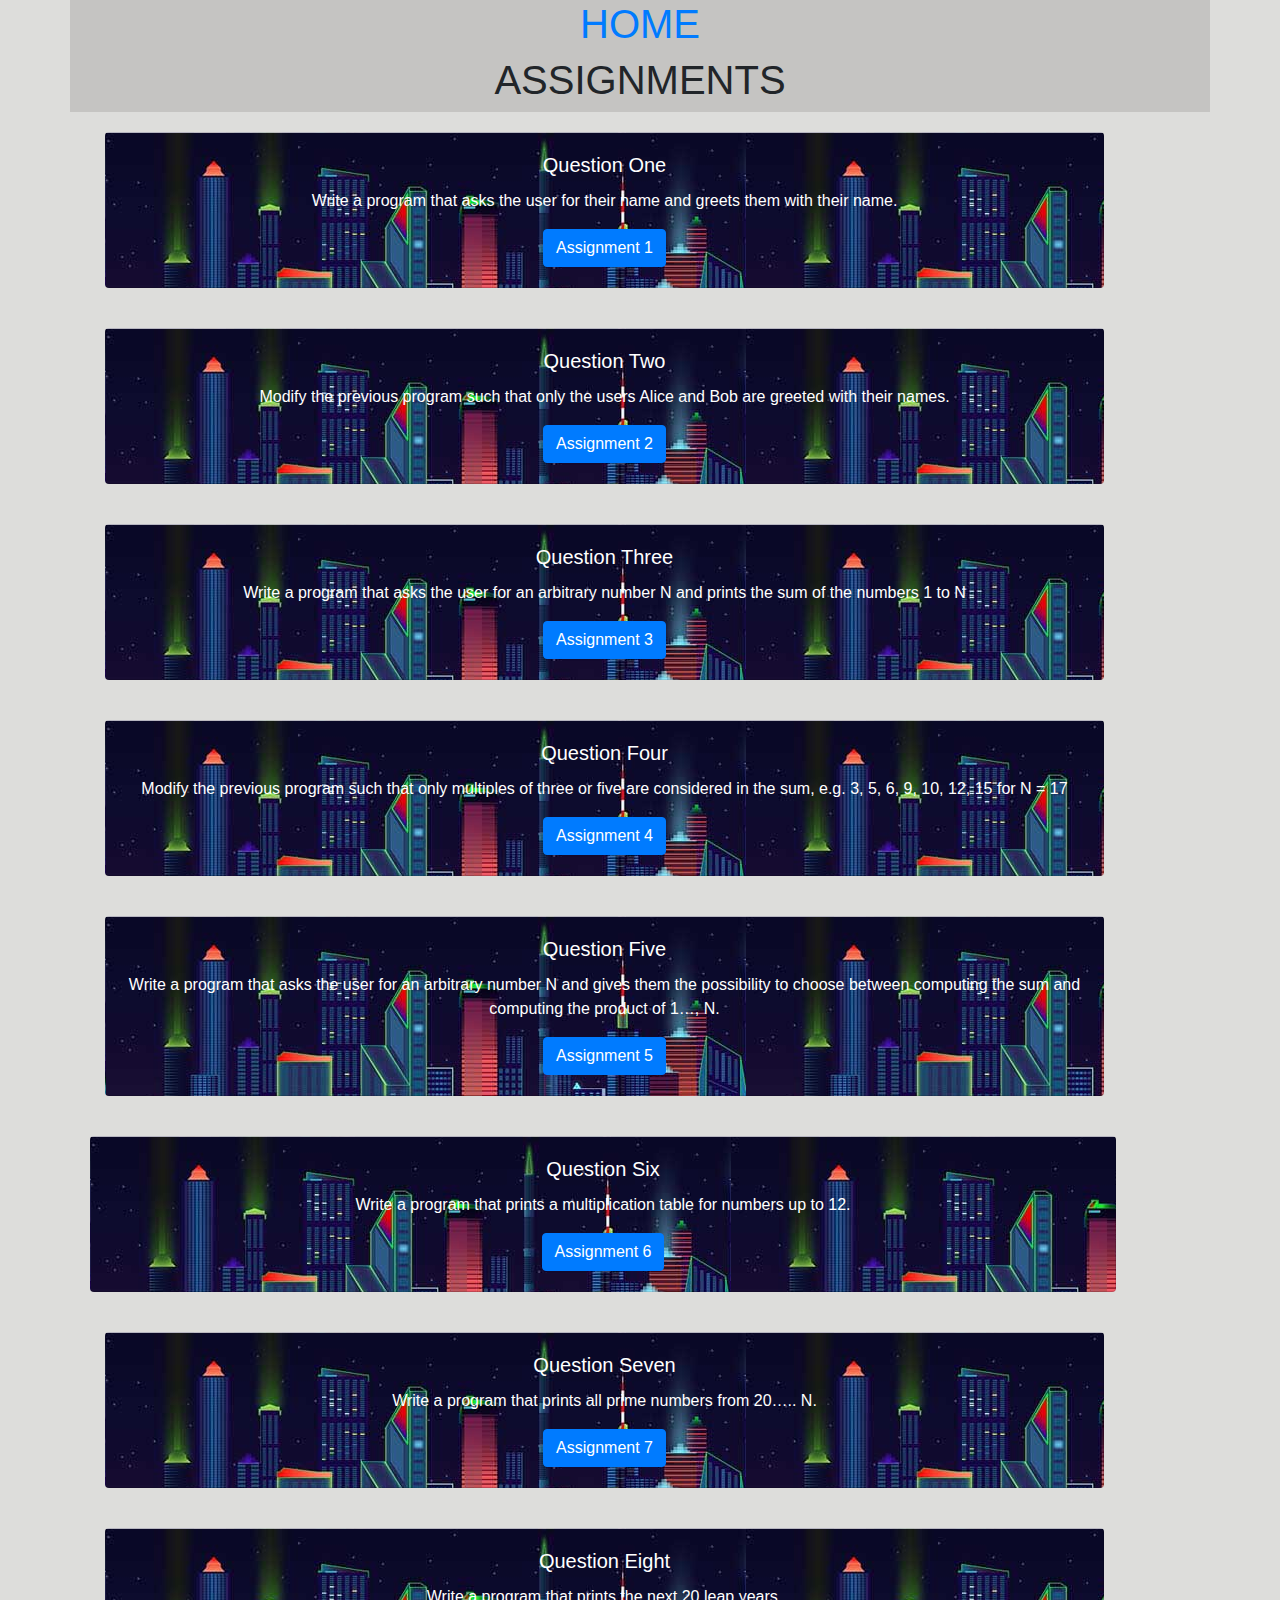
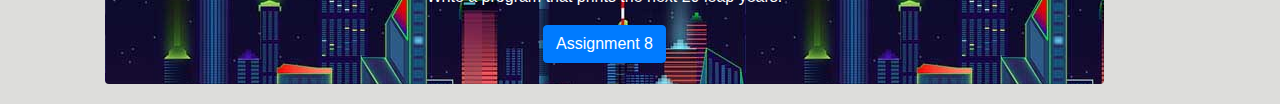
<file: index.html>
<!DOCTYPE html>
<html lang="en">
<head>
    <meta charset="UTF-8">
    <meta name="viewport" content="width=device-width, initial-scale=1.0">
    <title>Assignment</title>
    <link rel="stylesheet" href="css/bootstrap.min.css">
    <link rel="stylesheet" href="css/style.css">
</head>
<body>

<section class="container">
    <div class="row bg text-center">
        <div class="col-md-12">
            <a href="index.html"><h1>HOME</h1></a>
        </div>
        <div class="col-md-12 ">
           
        <h1 class="text-center">ASSIGNMENTS</h1>
    </div>
    </div>

</section>



    <section class="container">
        <div class="row text-center">
            <div class="col-md-12 col-sm-12">
                <div class="card" style="width: 90%;">
                    <div class="card-body ">
                      <h5 class="card-title">Question One</h5>
                      <p class="card-text">Write a program that asks the user for their name and greets them with their name.</p>
                      <a href="q1.html" class="btn btn-primary">Assignment 1</a>
                    </div>
                  </div>
                </div>
              </div>
      
          </section>

          <section class="container">
            <div class="row text-center">
              <div class="col-md-12 col-sm-12">
                  <div class="card" style="width: 90%;">
                      <div class="card-body">
                        <h5 class="card-title">Question Two</h5>
                        <p class="card-text">Modify the previous program such that only the users Alice and Bob are greeted with their names.</p>
                        <a href="q2.html" class="btn btn-primary">Assignment 2</a>
                      </div>
                    </div>
                  </div>
                </div>
                </section>

                <section class="container">
                  <div class="row text-center">
              <div class="col-md-12 col-sm-12">
                  <div class="card" style="width: 90%;">
                      <div class="card-body">
                        <h5 class="card-title">Question Three</h5>
                        <p class="card-text">Write a program that asks the user for an arbitrary number N and prints the sum of the numbers 1 to N</p>
                        <a href="q3.html" class="btn btn-primary">Assignment 3</a>
                      </div>
                    </div>
                  </div>
                </div>
                </section>


          
                  
                  <section class="container">
                    <div class="row text-center"> 
                      <div class="col-md-12 col-sm-12">
                  <div class="card text-center" style="width: 90%;">
                    <div class="card-body">
                      <h5 class="card-title">Question Four</h5>
                      <p class="card-text">Modify the previous program such that only multiples of three or five are considered in the sum, e.g. 3, 5, 6, 9, 10, 12, 15 for N = 17</p>
                      <a href="q4.html" class="btn btn-primary">Assignment 4</a>
                    </div>
                  </div>
                </div>
              </div>
      
          </section>
                  
          <section class="container">
            <div class="row text-center">
              <div class="col-md-12 col-sm-12">
              <div class="card text-center" style="width: 90%;">
                <div class="card-body">
                  <h5 class="card-title">Question Five</h5>
                  <p class="card-text">Write a program that asks the user for an arbitrary number N and gives them the possibility to choose between computing the sum and computing the product of 1…, N.</p>
                  <a href="q5.html" class="btn btn-primary">Assignment 5</a>
                </div>
              </div>
            </div>
          </div>
          </section>

          <section class="container">
            <div class="row text-center">
              <div class="col-md-12 col-sm-12"></div>
              <div class="card text-center" style="width: 90%;">
                <div class="card-body">
                  <h5 class="card-title">Question Six</h5>
                  <p class="card-text">Write a program that prints a multiplication table for numbers up to 12.</p>
                  <a href="q6.html" class="btn btn-primary">Assignment 6</a>
                </div>
              </div>
    </div>
  </div>
</section>

          <section class="container">
            <div class="row text-center">
              <div class="col-md-12 col-sm-12">
                  <div class="card text-center" style="width: 90%;">
                    <div class="card-body">
                      <h5 class="card-title">Question Seven</h5>
                      <p class="card-text">Write a program that prints all prime numbers from 20….. N.</p>
                      <a href="q7.html" class="btn btn-primary">Assignment 7</a>
                    </div>
                  </div>
            </div>
          </div>
      
        </section>

       
                  

              
                  
              <section class="container">
                <div class="row text-center">
                  <div class="col-md-12 col-sm-12">
                  <div class="card text-center" style="width: 90%;">
                    <div class="card-body">
                      <h5 class="card-title">Question Eight</h5>
                      <p class="card-text">Write a program that prints the next 20 leap years.</p>
                      <a href="q8.html" class="btn btn-primary">Assignment 8</a>
                    </div>
                  </div>
                </div>
              </div>
              </section>


                  
           
</body>
</html>
</file>
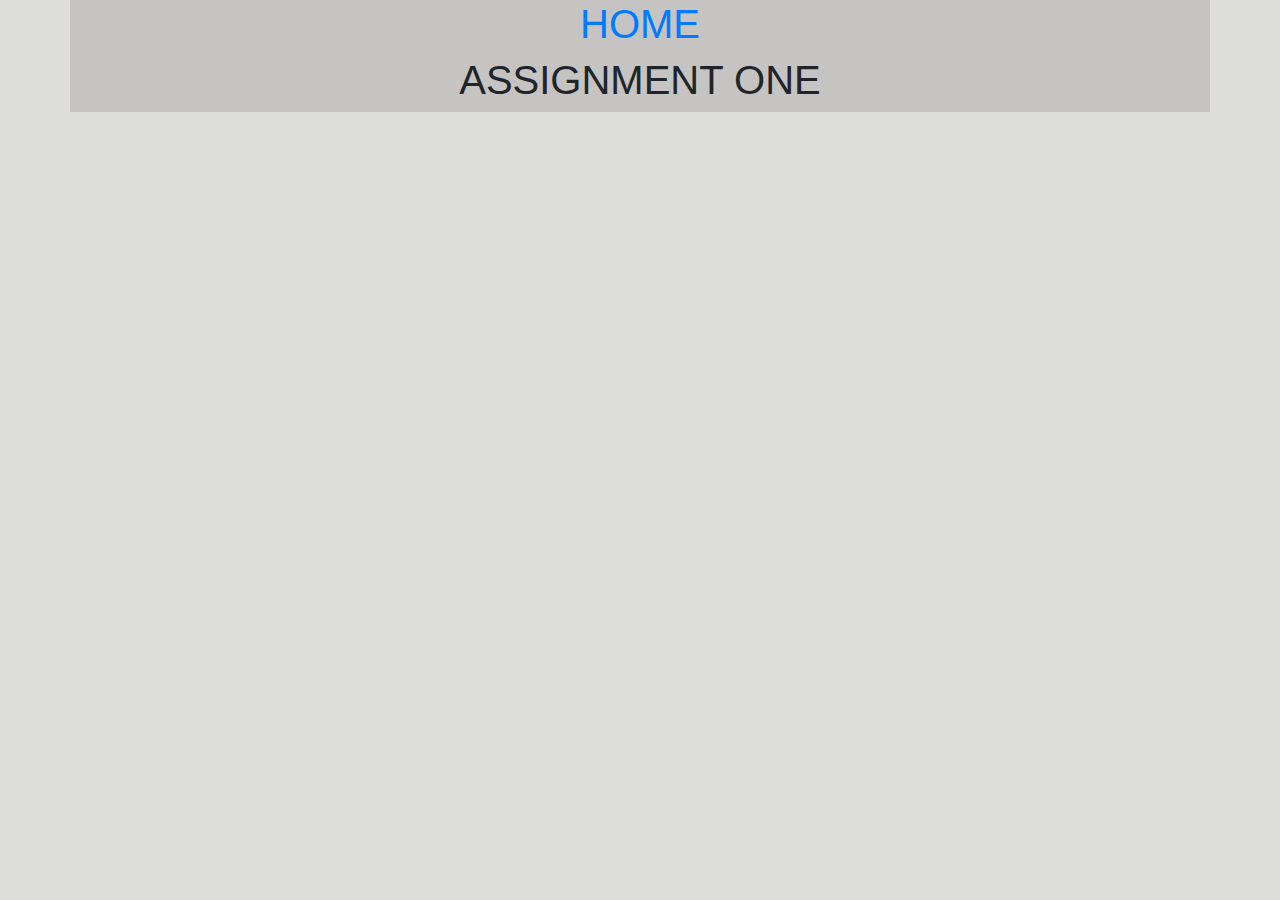
<file: q1.html>
<!DOCTYPE html>
<html lang="en">
<head>
    <meta charset="UTF-8">
    <meta name="viewport" content="width=device-width, initial-scale=1.0">
    <title>ASSIGNMENT ONE</title>
    <link rel="stylesheet" href="css/bootstrap.min.css">
    <link rel="stylesheet" href="css/style.css">
</head>
<body>

    <section class="container">
        <div class="row bg text-center">
            <div class="col-md-12">
                <a href="index.html"><h1>HOME</h1></a>
            </div>
            <div class="col-md-12 ">
               
            <h1 class="text-center">ASSIGNMENT ONE</h1>
        </div>
        </div>
    
    </section>
    <h1></h1>
    
    <script>
        let name = prompt("Hi!, what's your name?");
        alert("Good day " + name + "!");

        function ask(){
        let question = prompt("Hi!, what's your name?");
        if(question = "Alice"){
            document.write("Good day Alice!");
        }else if(question = "Bob"){
            document.write("Good day Bob!");
        }else  document.write("");
    }
    </script>
</body>
</html>
</file>
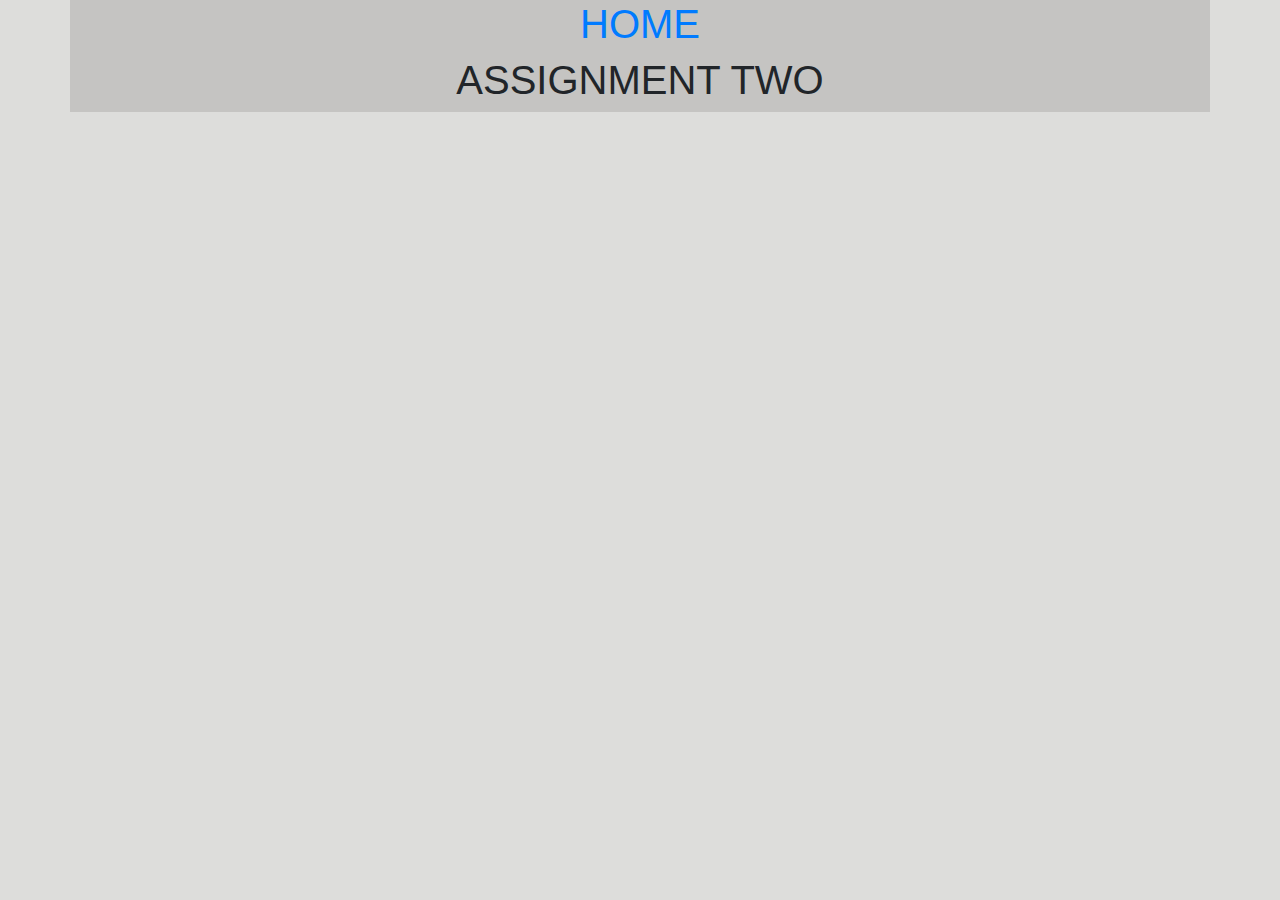
<file: q2.html>
<!DOCTYPE html>
<html lang="en">
<head>
    <meta charset="UTF-8">
    <meta name="viewport" content="width=device-width, initial-scale=1.0">
    <title>ASSIGNMENT TWO</title>
    <link rel="stylesheet" href="css/bootstrap.min.css">
    <link rel="stylesheet" href="css/style.css">
</head>
<body>

    <section class="container">
        <div class="row bg text-center">
            <div class="col-md-12">
                <a href="index.html"><h1>HOME</h1></a>
            </div>
            <div class="col-md-12 ">
               
            <h1 class="text-center">ASSIGNMENT TWO</h1>
        </div>
        </div>
    
    </section>
    <h1></h1>
    
    <script>

        let name = prompt("Hi!, what's your name?");
        if(name.toUpperCase() == "ALICE"){
            document.write("Good day Alice!");
        }else if(name.toUpperCase() == "BOB"){
            document.write("Good day Bob!");
        }else  document.write("Hello");
    
    </script>
</body>
</html>
</file>
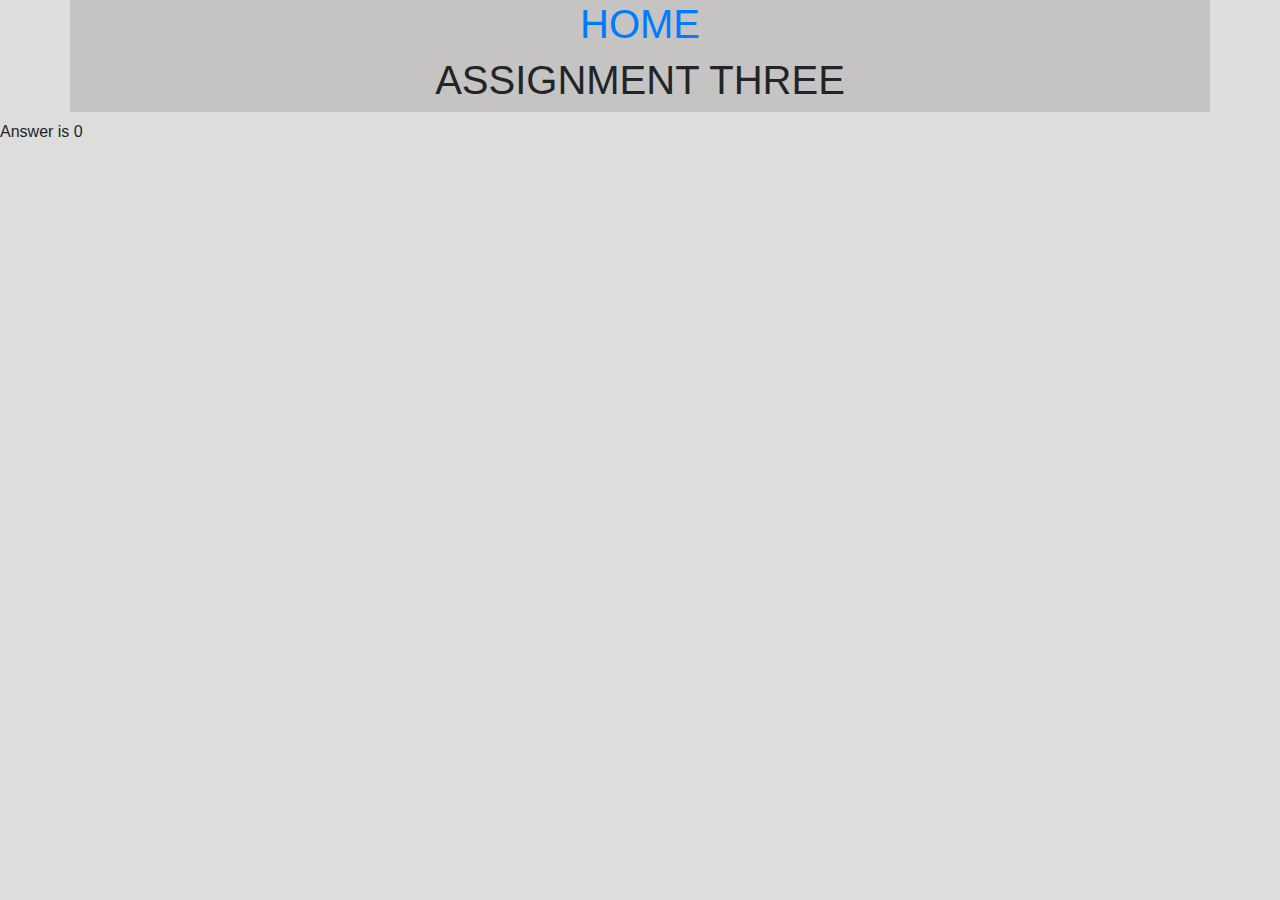
<file: q3.html>
<!DOCTYPE html>
<html lang="en">
<head>
    <meta charset="UTF-8">
    <meta name="viewport" content="width=device-width, initial-scale=1.0">
    <title>ASSIGNMENT THREE</title>
    <link rel="stylesheet" href="css/bootstrap.min.css">
    <link rel="stylesheet" href="css/style.css">
</head>
<body>

    <section class="container">
        <div class="row bg text-center">
            <div class="col-md-12">
                <a href="index.html"><h1>HOME</h1></a>
            </div>
            <div class="col-md-12 ">
               
            <h1 class="text-center">ASSIGNMENT THREE</h1>
        </div>
        </div>
    
    </section>
    <h1></h1>
    
   <script>
        let num = parseInt(prompt("Type a number"));
        let a = 0;
        for(var i = 0; i < num; i++){
            
             a = a + num - i;
            
        }document.write(`Answer is ${a}`);
            
        
   </script>
</body>
</html>
</file>
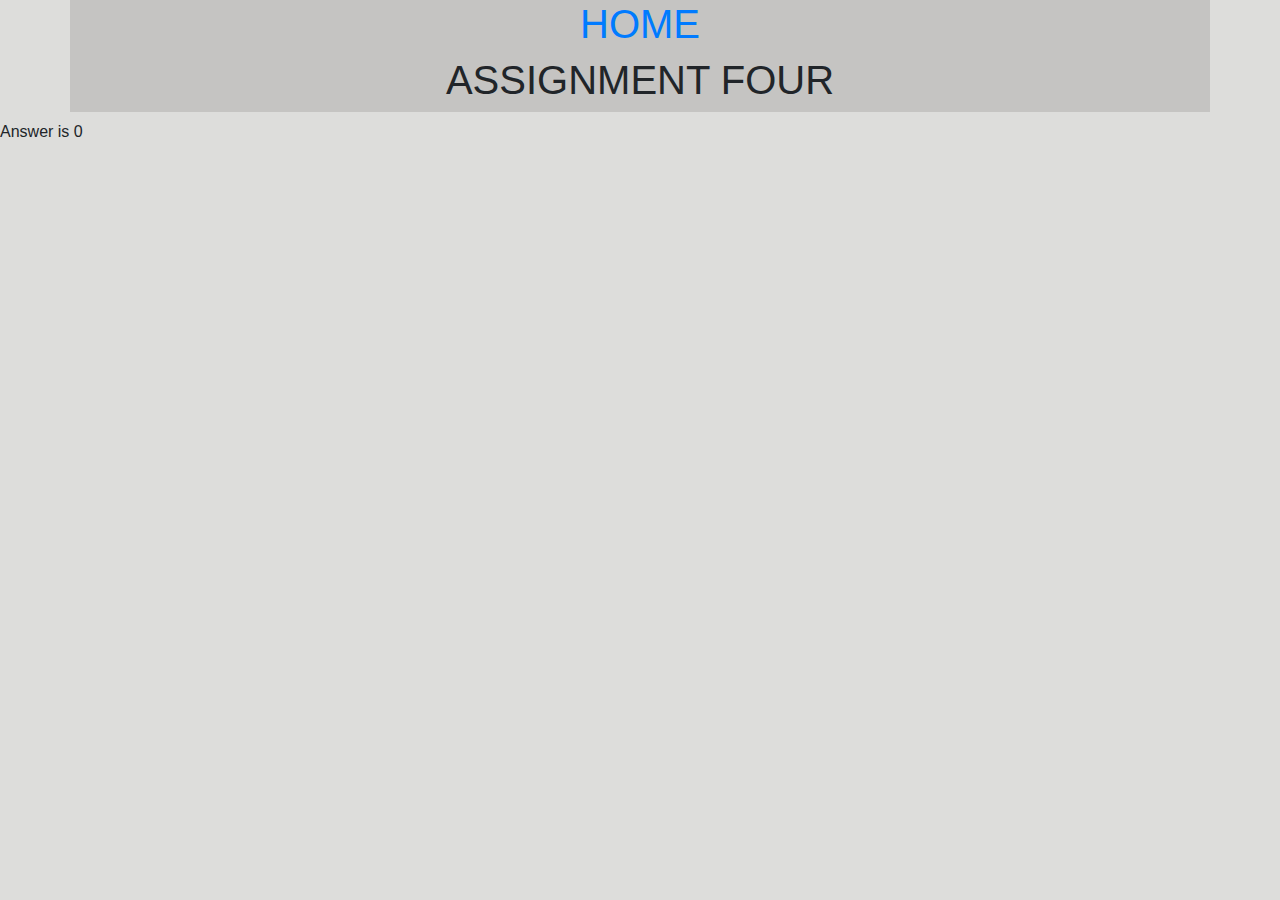
<file: q4.html>
<!DOCTYPE html>
<html lang="en">
<head>
    <meta charset="UTF-8">
    <meta name="viewport" content="width=device-width, initial-scale=1.0">
    <title>ASSIGNMENT FOUR</title>
    <link rel="stylesheet" href="css/bootstrap.min.css">
    <link rel="stylesheet" href="css/style.css">
</head>
<body>

    <section class="container">
        <div class="row bg text-center">
            <div class="col-md-12">
                <a href="index.html"><h1>HOME</h1></a>
            </div>
            <div class="col-md-12 ">
               
            <h1 class="text-center">ASSIGNMENT FOUR</h1>
        </div>
        </div>
    
    </section>
    <h1></h1>
    
   <script>
       let a = 0;
       let num = parseInt(prompt("Type a number here"));
        for(let i = 0; i <= num; i++){
            if (num % 5 === 0 || num % 3 === 0)
                 a = a + i;
        
        }document.write(`Answer is ${a}`);
   </script>
</body>
</html>
</file>
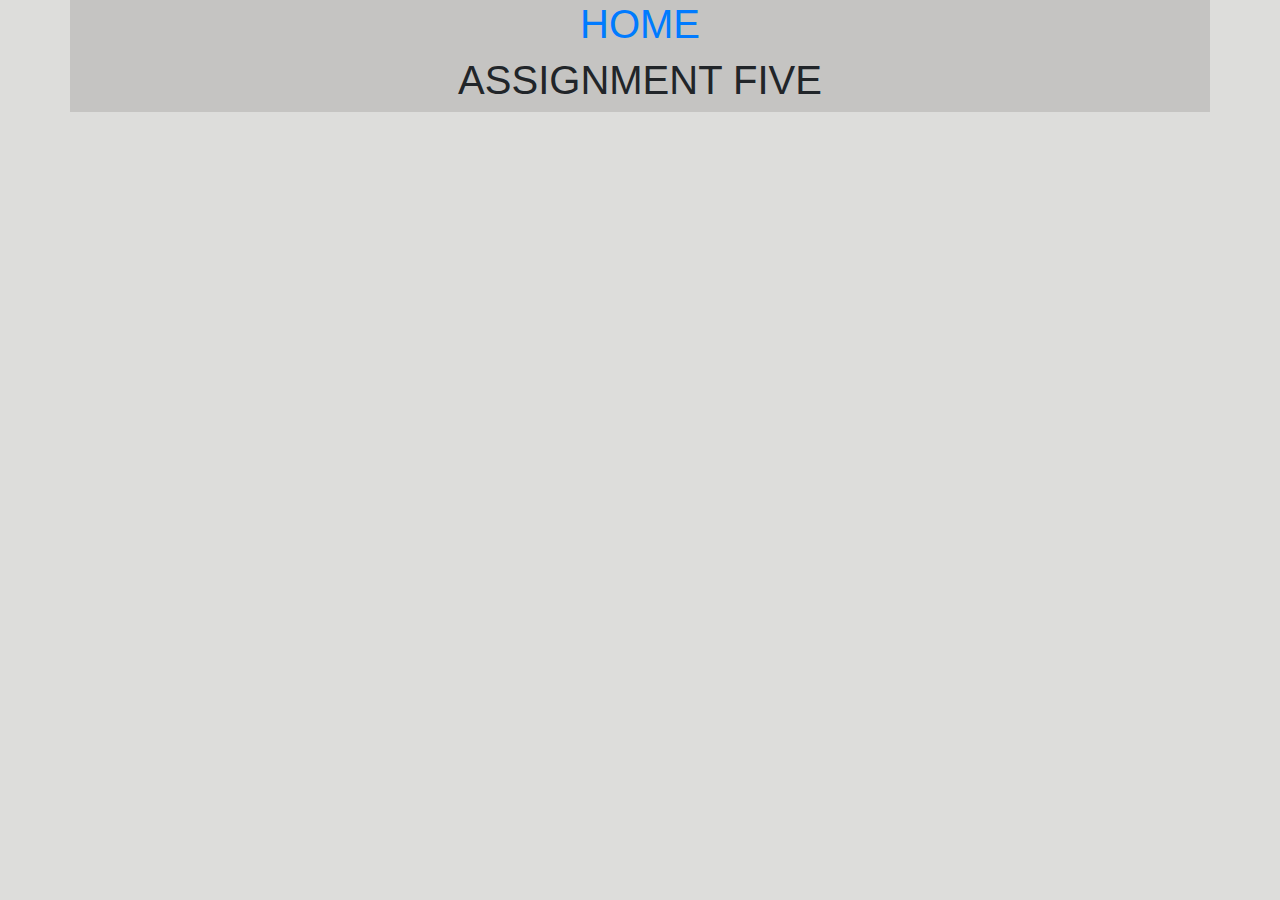
<file: q5.html>
<!DOCTYPE html>
<html lang="en">
<head>
    <meta charset="UTF-8">
    <meta name="viewport" content="width=device-width, initial-scale=1.0">
    <title>ASSIGNMENT FIVE</title>
    <link rel="stylesheet" href="css/bootstrap.min.css">
    <link rel="stylesheet" href="css/style.css">
</head>
<body>

    <section class="container">
        <div class="row bg text-center">
            <div class="col-md-12">
                <a href="index.html"><h1>HOME</h1></a>
            </div>
            <div class="col-md-12 ">
               
            <h1 class="text-center">ASSIGNMENT FIVE</h1>
        </div>
        </div>
    
    </section>
    <h1></h1>
    
    <script>
        var firstnum = 0;
        var num = parseFloat(window.prompt('Enter a number'));
        var question = window.prompt(`To get the sum of  ${num} type sum or type "product" to get the product 1 to ${num}`)

        if (question.toUpperCase() == 'SUM'){
        let a = 0;
        for (let i = 0; i <= num; i++){
            a = a + num - i;
        }
        document.write(`The sum is ${a}`);
        }

        else if (question.toUpperCase() == 'PRODUCT'){
        var firstnum = 1;
        for (let i = 1; i <= num; i++){
            firstnum  = firstnum * i;
        }

        
        document.write(`The product is ${firstnum}`);
        }

        else {
        document.write(`wrong input`);}
        
    </script>
</body>
</html>
</file>
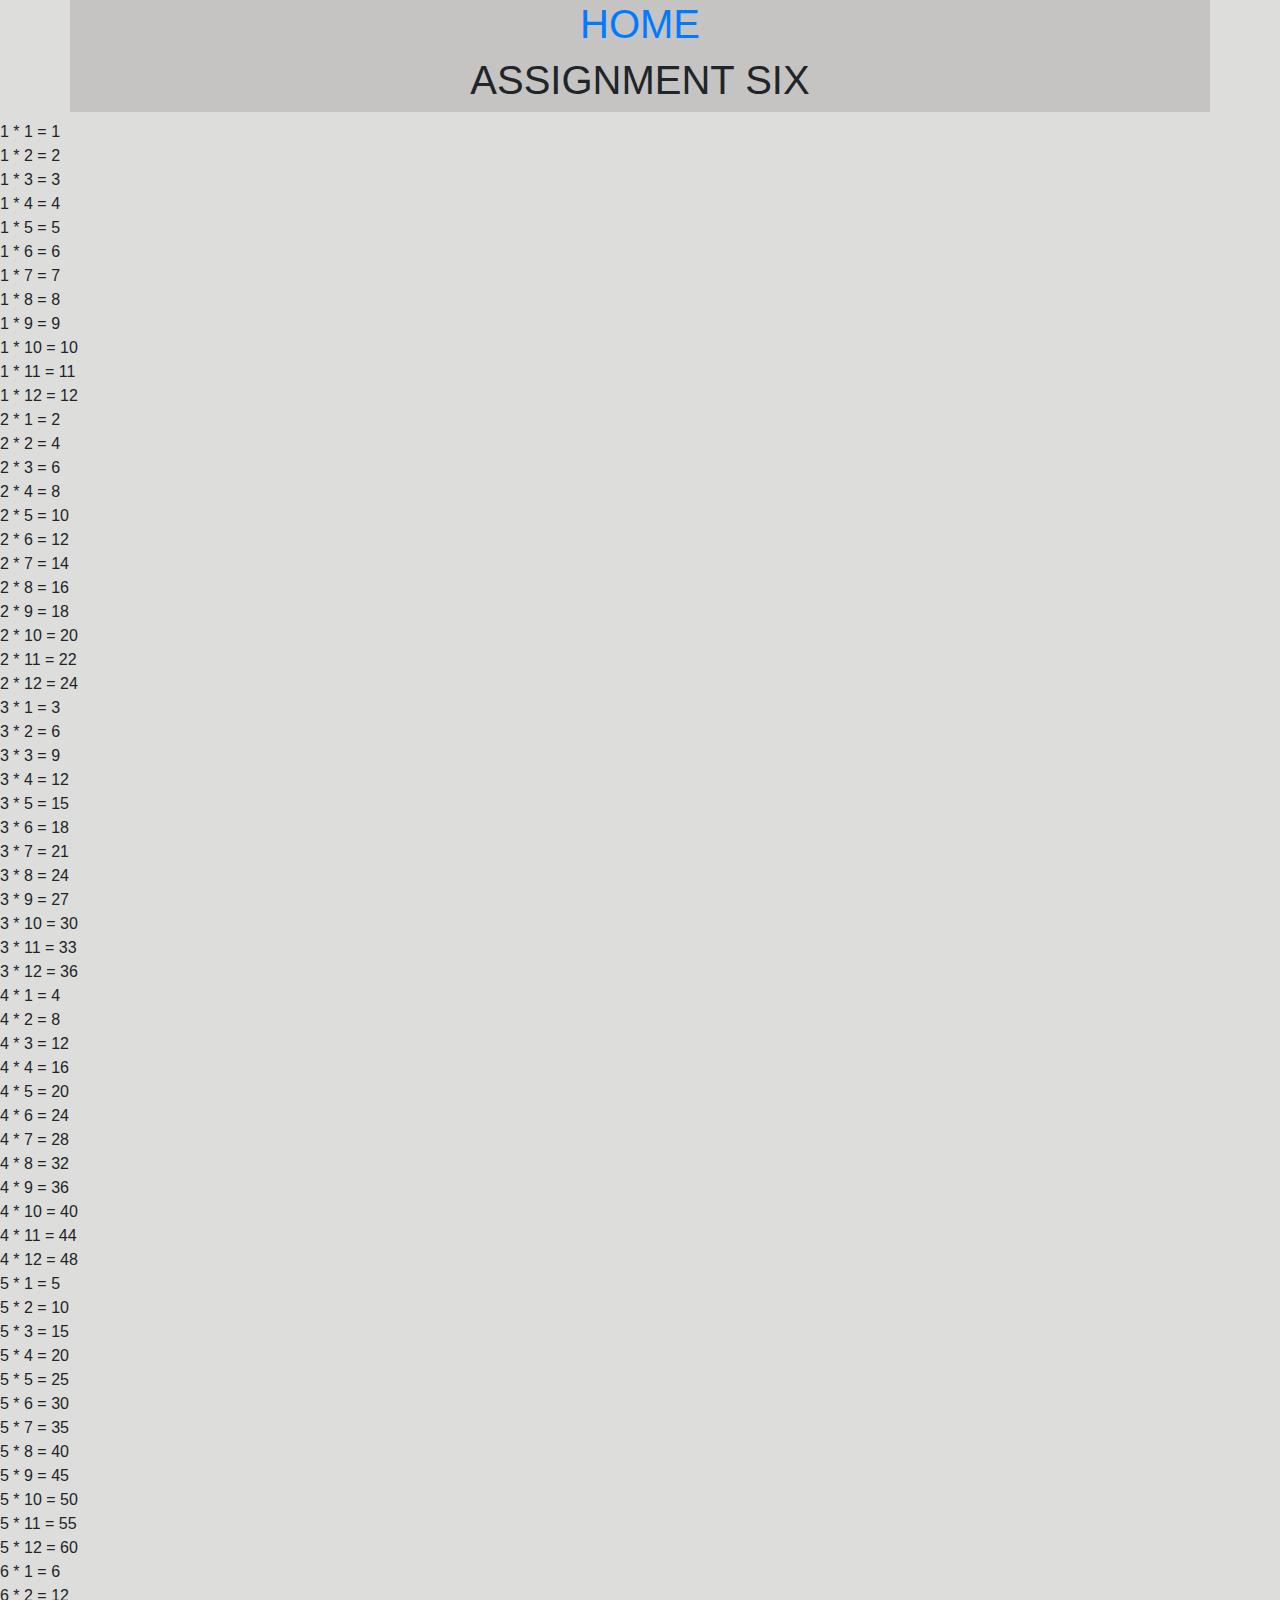
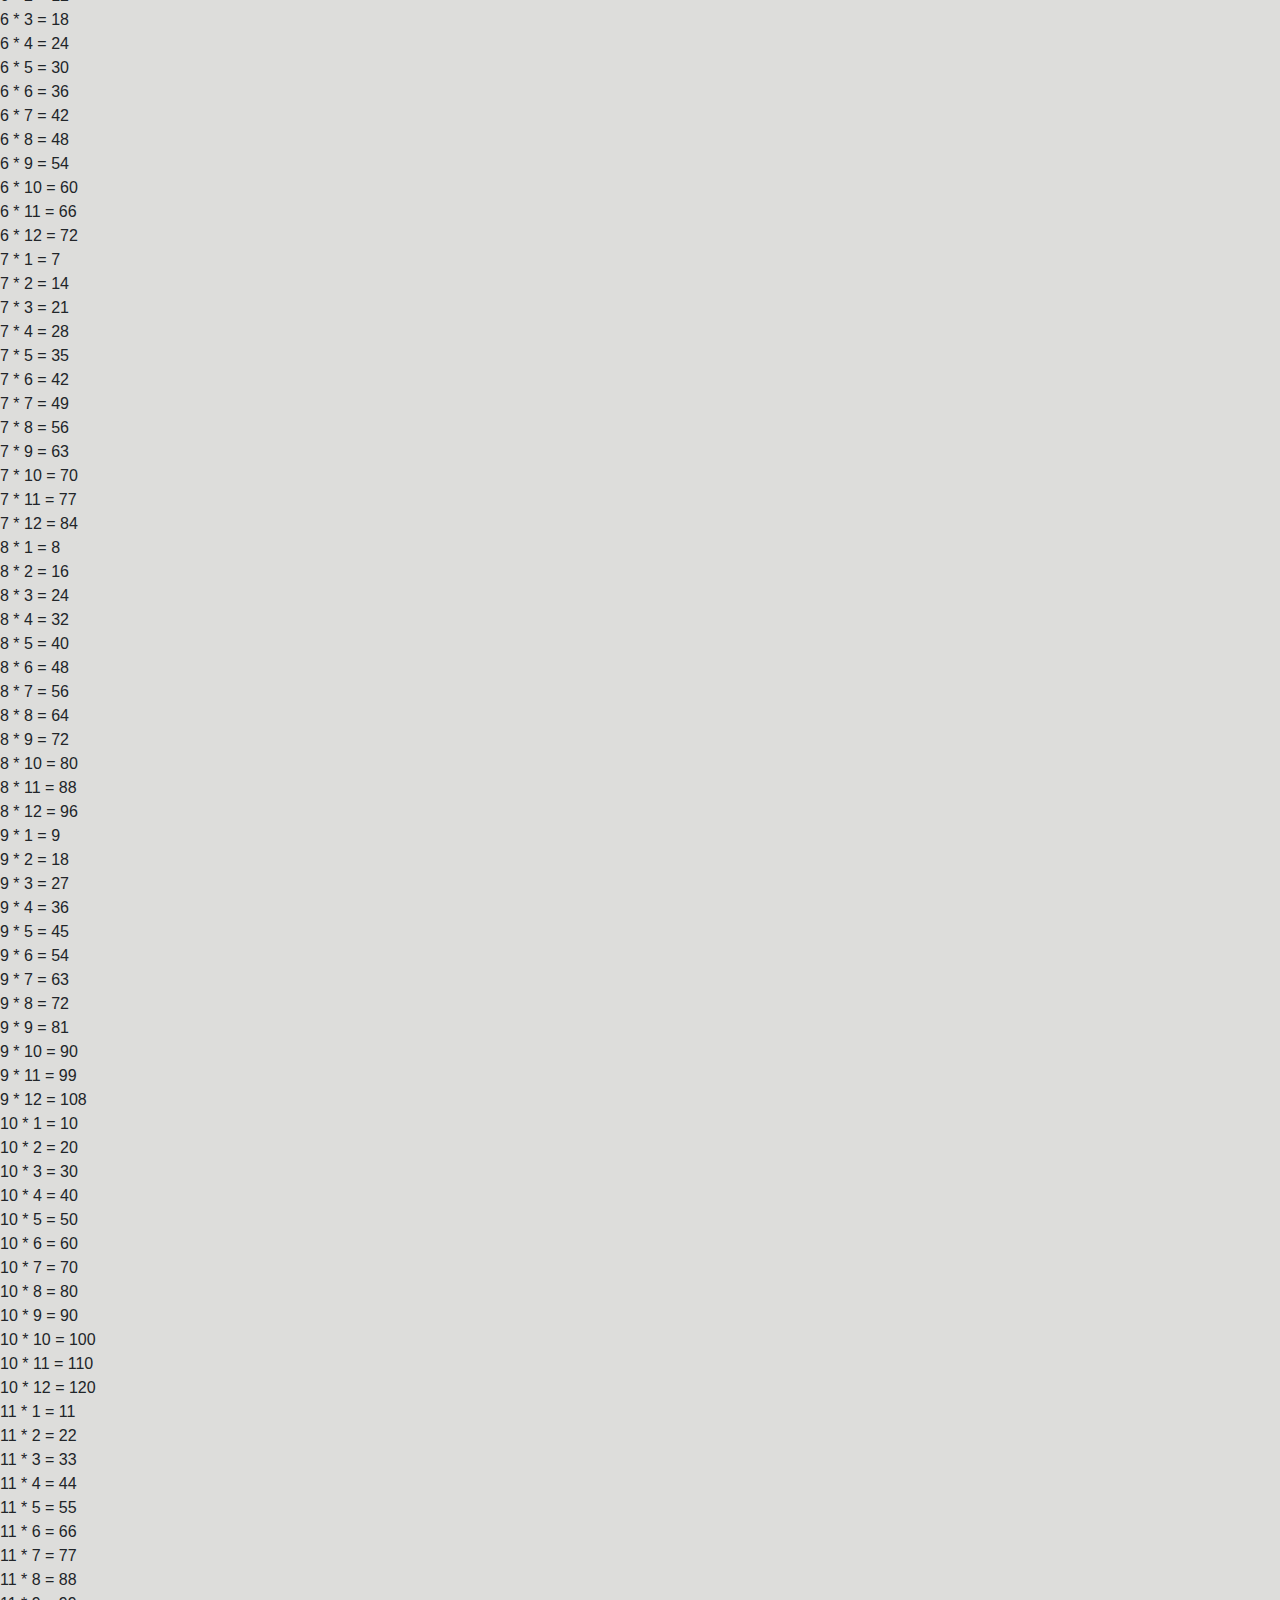
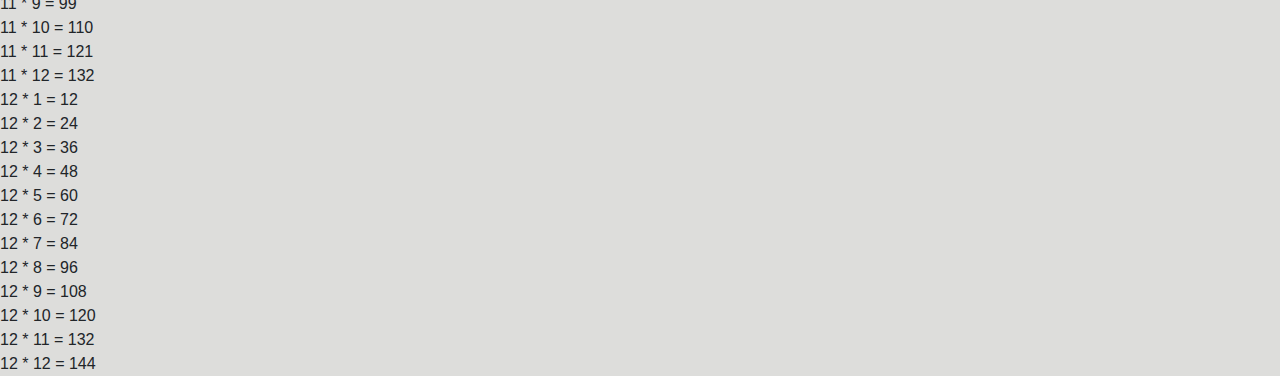
<file: q6.html>
<!DOCTYPE html>
<html lang="en">
<head>
    <meta charset="UTF-8">
    <meta name="viewport" content="width=device-width, initial-scale=1.0">
    <title>ASSIGNMENT SIX</title>
    <link rel="stylesheet" href="css/bootstrap.min.css">
    <link rel="stylesheet" href="css/style.css">
</head>
<body>

    <section class="container">
        <div class="row bg text-center">
            <div class="col-md-12">
                <a href="index.html"><h1>HOME</h1></a>
            </div>
            <div class="col-md-12 ">
               
            <h1 class="text-center">ASSIGNMENT SIX</h1>
        </div>
        </div>
    
    </section>
    <h1></h1>
    
    <script>
        
        for(let i=1; i <= 12; i++){ 
            for(var a=1;a<=12; a++ )
            
            document.write(`${i} * ${a} = ${i*a} <br>`);
        }

      
    </script>
</body>
</html>
</file>
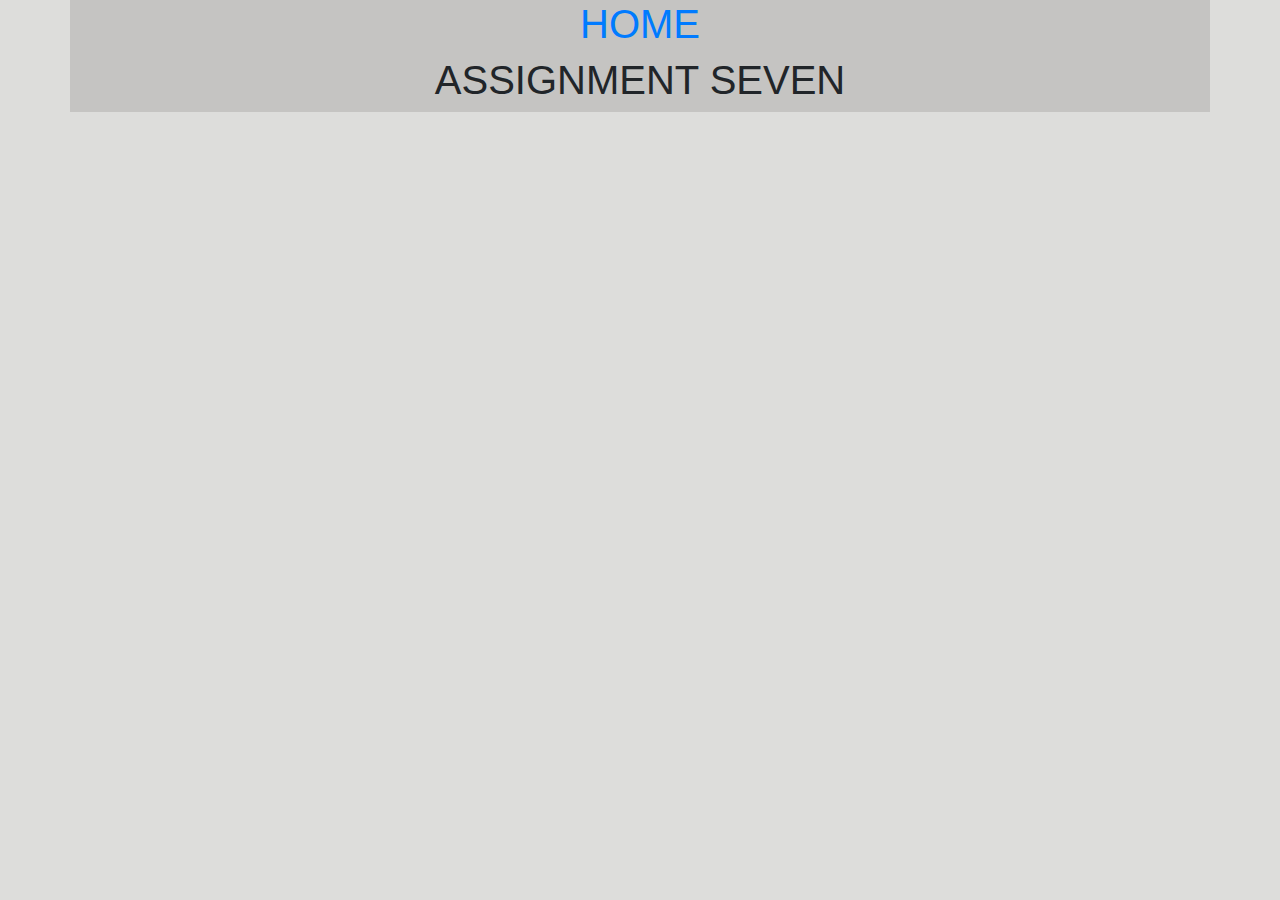
<file: q7.html>
<!DOCTYPE html>
<html lang="en">
<head>
    <meta charset="UTF-8">
    <meta name="viewport" content="width=device-width, initial-scale=1.0">
    <title>ASSIGNMENT SEVEN</title>
    <link rel="stylesheet" href="css/bootstrap.min.css">
    <link rel="stylesheet" href="css/style.css">
</head>
<body>

    <section class="container">
        <div class="row bg text-center">
            <div class="col-md-12">
                <a href="index.html"><h1>HOME</h1></a>
            </div>
            <div class="col-md-12 ">
               
            <h1 class="text-center">ASSIGNMENT SEVEN</h1>
        </div>
        </div>
    
    </section>
    <h1></h1>
    
    <script>
        let n = prompt("write a number");
        var ask =20;
        let a = 2;
        for(let i=1; i <= ask; i++){    
            // if(n % 1 !== 0|| n % 2 !== 0 || n % 3 !==0 || n % 4 !==0 || n % 5 !== 0 || n % 6 !== 0 || n % 7 !==0  ){
                document.write(n + "<br>");ask++
            }else

            document.write("");
        }
    </script>
</body>
</html>
</file>
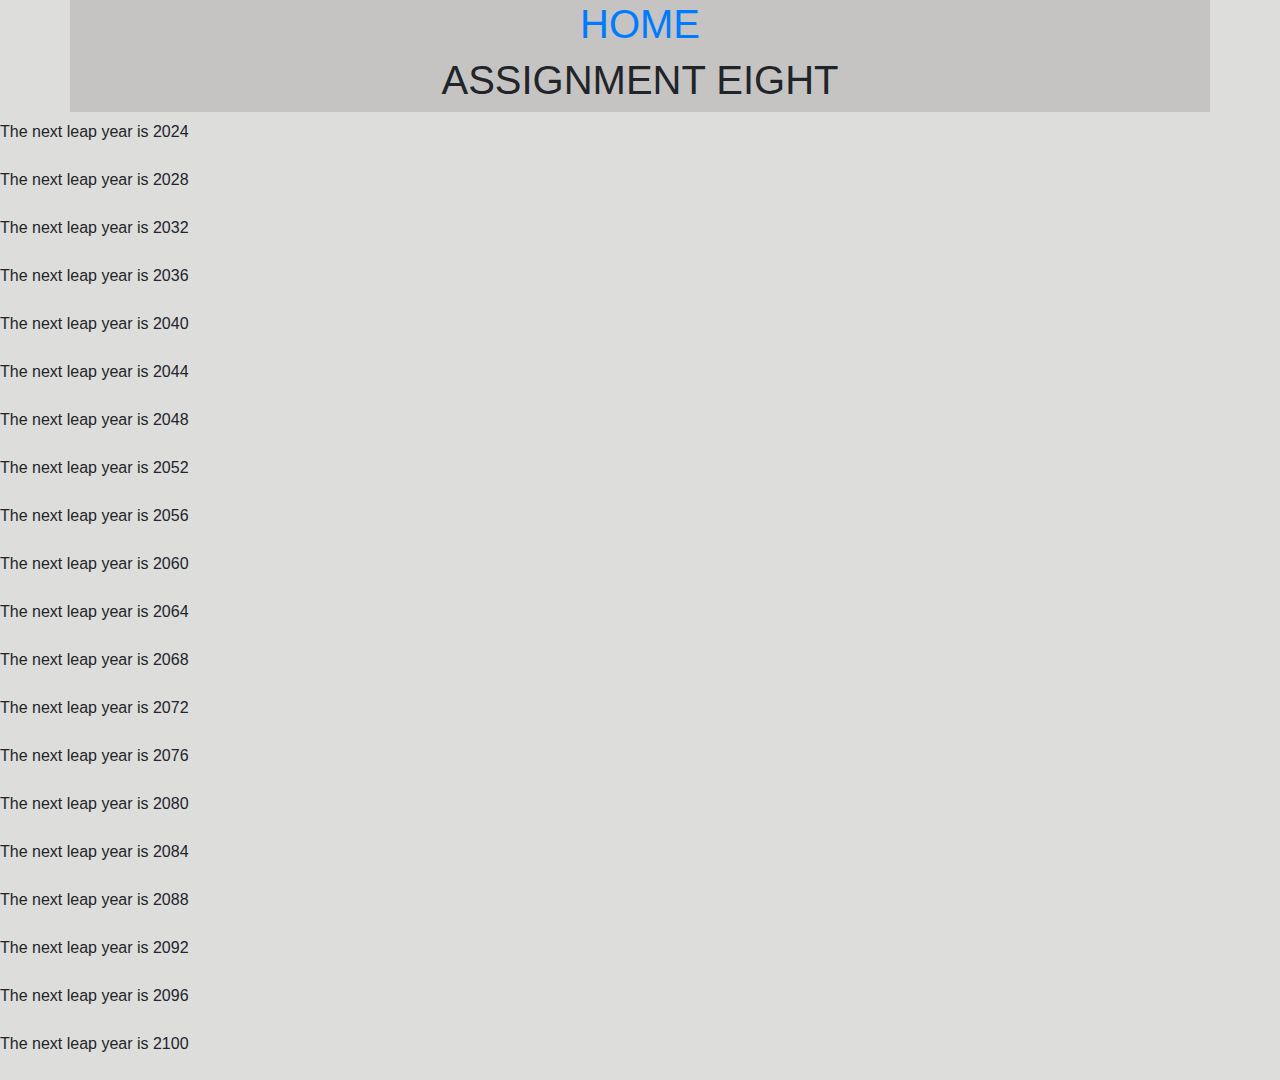
<file: q8.html>
<!DOCTYPE html>
<html lang="en">
<head>
    <meta charset="UTF-8">
    <meta name="viewport" content="width=device-width, initial-scale=1.0">
    <title>ASSIGNMENT EIGHT</title>
    <link rel="stylesheet" href="css/bootstrap.min.css">
    <link rel="stylesheet" href="css/style.css">
</head>
<body>

    <section class="container">
        <div class="row bg text-center">
            <div class="col-md-12">
                <a href="index.html"><h1>HOME</h1></a>
            </div>
            <div class="col-md-12 ">
               
            <h1 class="text-center">ASSIGNMENT EIGHT</h1>
        </div>
        </div>
    
    </section>
    <h1></h1>
    
   <script>
       let currentLeapYear = 2020;
       let numYears = 4;
       let years = 20;
       for(var i = 1;i <= years; i++ ){
           currentLeapYear = currentLeapYear + numYears;
        document.write(`The next leap year is ${currentLeapYear} <br><br>`);
       }
   </script>
</body>
</html>
</file>
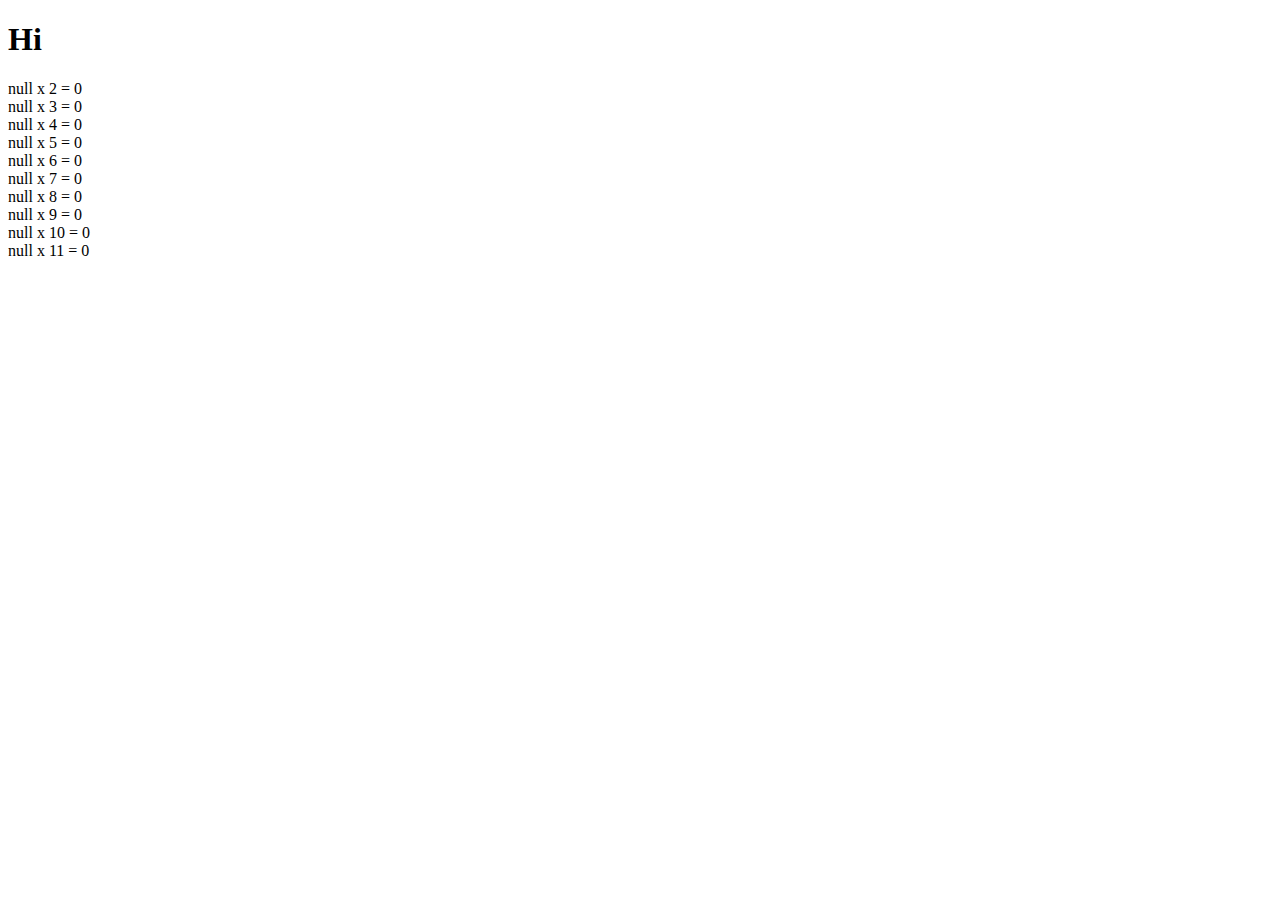
<file: while.html>
<!DOCTYPE html>
<html lang="en">
<head>
    <meta charset="UTF-8">
    <meta name="viewport" content="width=device-width, initial-scale=1.0">
    <title>Loops in Javascript</title>
</head>
<body>
    
<h1>Hi</h1>
    <script>
        var ask = prompt("write a number");
        let a = 2
        for(let i=1; i <= 10; i++){        
            document.write(ask + " x  " + a  + " = " + ask * a + "<br>");a++
        }
    </script>
</body>
</html>
</file>
<file: css/style.css>
.card{margin:20px; background-image: url(../ab1.jpg);color:white;}
body{background-color: rgb(221, 221, 219);}
.bg{background-color: rgb(197, 196, 194);}
</file>
